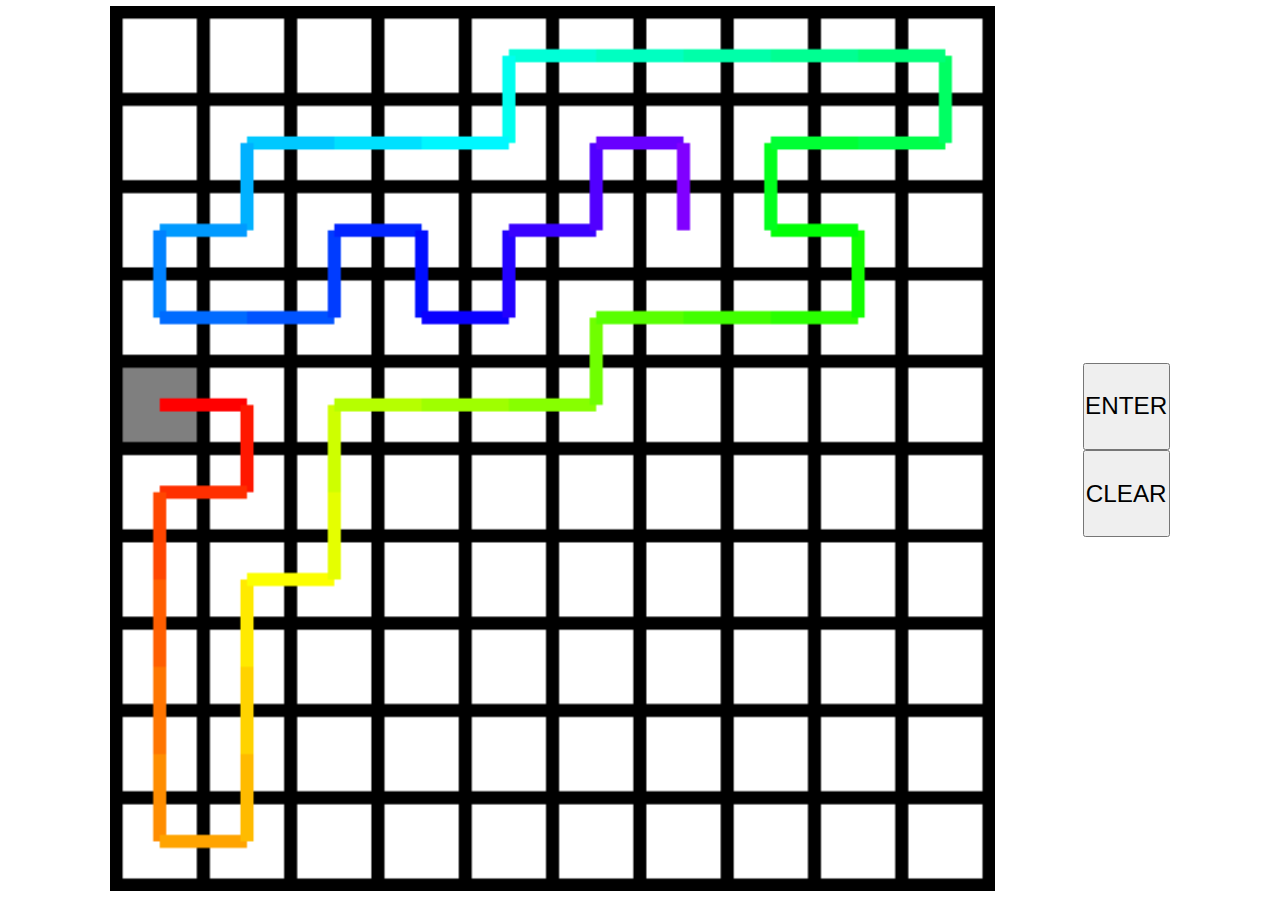
<file: index.html>
<!DOCTYPE html>
<html>
  <head>
    <meta name="google" content="notranslate" />
    <link rel="stylesheet" href="style.css" />
    <script src="main.js" defer></script>
  </head>
  <body>
    <div class="root">
      <div>
        <canvas id="canvas"> </canvas>
      </div>
      <div class="margin"></div>
      <div>
        <div class="buttons">
          <button id="enterButton">ENTER</button>
          <button id="clearButton">CLEAR</button>
        </div>
      </div>
    </div>
  </body>
</html>
</file>
<file: style.css>
html {
  touch-action: manipulation;
}
body {
  margin: 0;
  height: 100vh;
  display: flex;
}
.root,
.buttons {
  display: flex;
}
canvas {
  border: 0.75vmin solid;
}
div {
  margin: auto;
}
button {
  padding: 0;
  text-align: center;
}

/* @media (orientation: portrait) { */
.root {
  flex-direction: column;
}
.buttons {
  flex-direction: row;
}
canvas {
  height: min(97vw, 80vh);
  width: min(97vw, 80vh);
}
.margin,
button {
  height: calc(min(97vw, 80vh) / 10);
  width: calc(min(97vw, 80vh) / 10);

  font-size: calc(min(97vw, 80vh) / 36);
}
/* } */

@media (orientation: landscape) {
  .root {
    flex-direction: row;
  }
  .buttons {
    flex-direction: column;
  }
  canvas {
    height: min(97vh, 80vw);
    width: min(97vh, 80vw);
  }
  .margin,
  button {
    height: calc(min(97vh, 80vw) / 10);
    width: calc(min(97vh, 80vw) / 10);

    font-size: calc(min(97vh, 80vw) / 36);
  }
}

/* animation */
.correct {
  animation-name: correct;
  animation-duration: 1s;
}
.incorrect {
  animation-name: incorrect;
  animation-duration: 1s;
}
@keyframes correct {
  0% {
    background-color: green;
  }
}
@keyframes incorrect {
  0% {
    background-color: maroon;
  }
}
</file>
